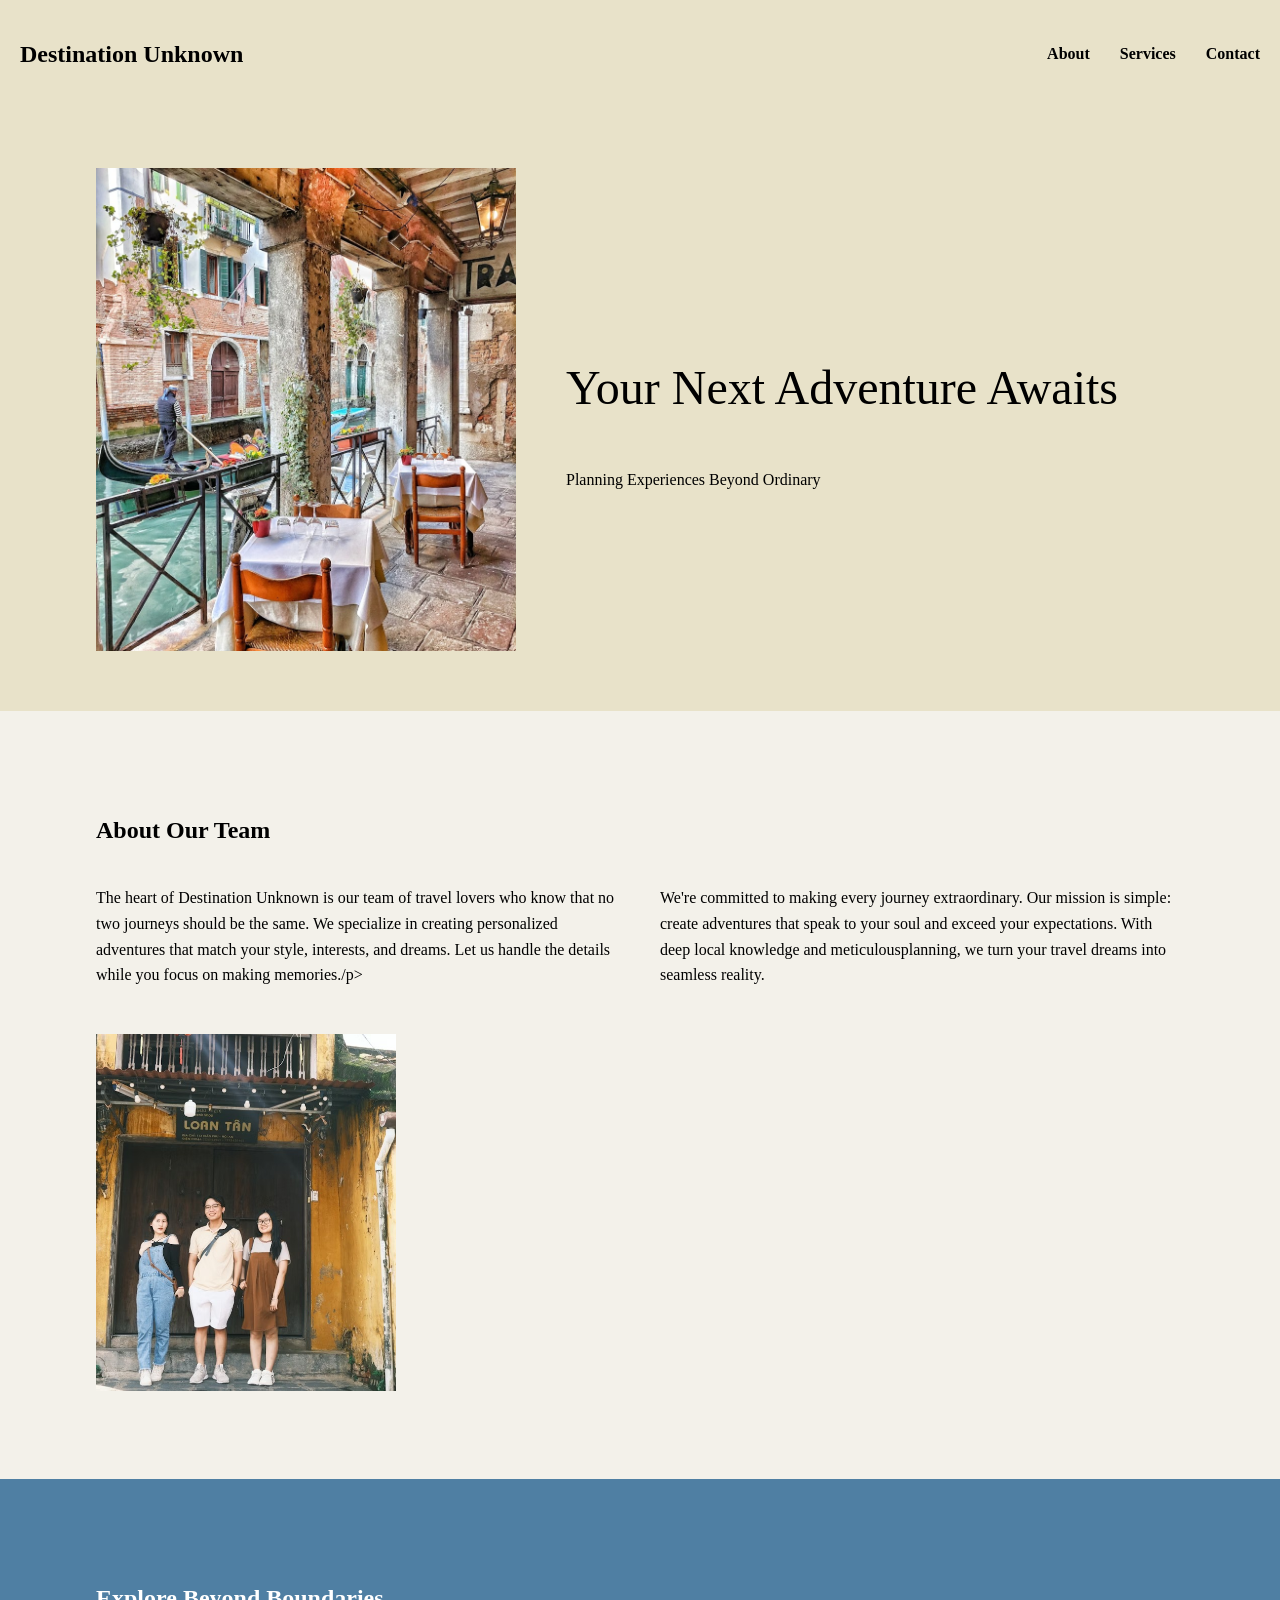
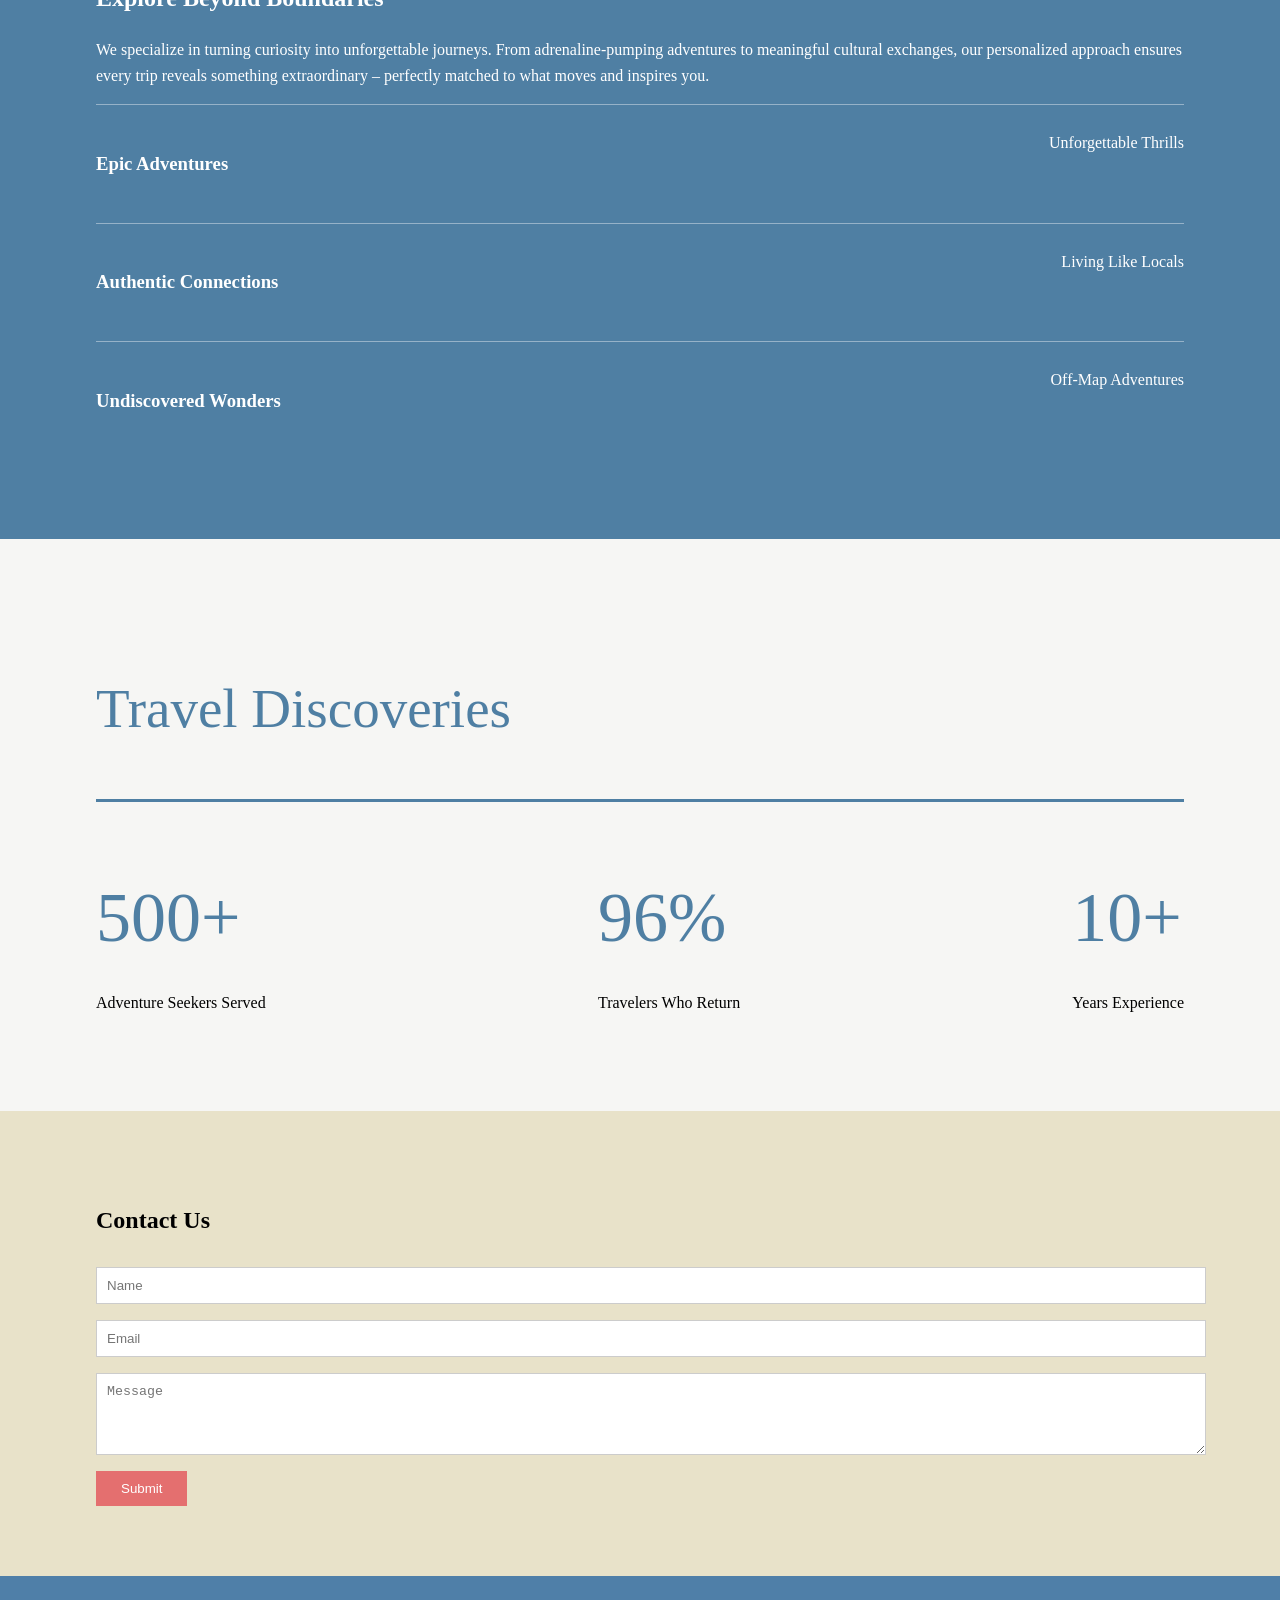
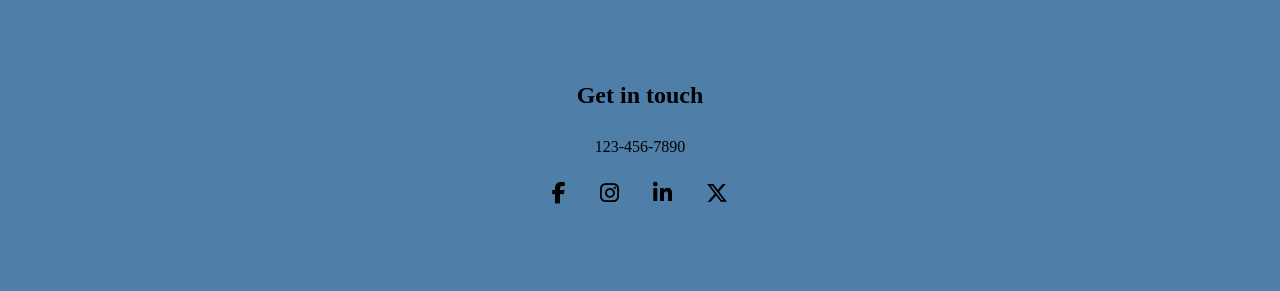
<file: index.html>
<!DOCTYPE html>
<html>

<head>
    <meta charset="UTF-8">
    <meta name="viewport" content="width=device-width, initial-scale=1.0">
    <title>Destination Unknown</title>
    <link rel="stylesheet" href="https://cdnjs.cloudflare.com/ajax/libs/font-awesome/6.5.1/css/all.min.css">

    <style>
        html {
            scroll-behavior: smooth;
        }

        body {
            margin: 0;
            font-family: Georgia, serif;
            line-height: 1.6;
        }

        .container {
            width: 85%;
            max-width: 1100px;
            margin: auto;
        }

        /* ===== NAVBAR ===== */
        nav {
            background: #e8e2c9;
            padding: 15px 0;
            display: flex;
            justify-content: space-between;
            align-items: center;
            position: sticky;
            top: 0;
            z-index: 1000;
        }

        nav h1 {
            margin-left: 20px;
        }

        nav ul {
            list-style: none;
            display: flex;
            gap: 30px;
            margin-right: 20px;
        }

        nav a {
            text-decoration: none;
            color: black;
            font-weight: bold;
        }

        /* Hamburger */
        .menu-toggle {
            display: none;
            font-size: 28px;
            cursor: pointer;
            margin-right: 20px;
        }

        /* ===== HERO ===== */
        .hero {
            background: #e8e2c9;
            padding: 60px 0;
        }

        .hero-content {
            display: flex;
            align-items: center;
            gap: 50px;
        }

        .hero img {
            width: 420px;
            max-width: 100%;
        }

        .hero-text h1 {
            font-size: 48px;
            font-weight: normal;
        }

        /* ===== ABOUT ===== */
        .about {
            background: #f3f1ea;
            padding: 80px 0;
        }

        .about-grid {
            display: grid;
            grid-template-columns: 1fr 1fr;
            gap: 40px;
        }

        .about img {
            margin-top: 30px;
        }

        /* ===== SERVICES ===== */
        .services {
            background: #4f7fa3;
            color: white;
            padding: 80px 0;
        }

        .service-row {
            display: flex;
            justify-content: space-between;
            padding: 25px 0;
            border-top: 1px solid rgba(255, 255, 255, 0.4);
        }

        /* ===== DISCOVERIES ===== */
        .discoveries {
            background: #f6f6f4;
            padding: 80px 0;
        }

        .discoveries h1 {
            font-size: 55px;
            color: #4f7fa3;
            font-weight: normal;
        }

        .line {
            height: 3px;
            background: #4f7fa3;
            margin: 40px 0 60px 0;
        }

        .stats {
            display: flex;
            justify-content: space-between;
            gap: 40px;
        }

        .stat-box h2 {
            font-size: 70px;
            color: #4f7fa3;
            font-weight: normal;
            margin: 0;
        }

        /* ===== CONTACT ===== */
        .contact {
            background: #e8e2c9;
            padding: 70px 0;
        }

        .contact input,
        .contact textarea {
            width: 100%;
            padding: 10px;
            margin: 8px 0;
            border: 1px solid #ccc;
        }

        .contact button {
            background: #e46f6f;
            color: white;
            border: none;
            padding: 10px 25px;
            cursor: pointer;
        }

        /* Footer */
        .contact-section {
            background-color: #4f7fa8;
            text-align: center;
            padding: 80px 20px;
        }

        .social-icons a {
            text-decoration: none;
            color: black;
            margin: 0 15px;
            font-size: 22px;
            transition: 0.3s;
        }

        .social-icons a:hover {
            color: white;
            transform: scale(1.2);
        }

        /* ===== MOBILE RESPONSIVE ===== */
        @media(max-width:768px) {

            .container {
                width: 90%;
            }

            nav ul {
                position: absolute;
                top: 70px;
                right: 0;
                background: #e8e2c9;
                width: 200px;
                flex-direction: column;
                align-items: center;
                padding: 20px 0;
                display: none;
            }

            nav ul li {
                margin: 10px 0;
            }

            .menu-toggle {
                display: block;
            }

            .hero-content {
                flex-direction: column;
                text-align: center;
            }

            .hero-text h1 {
                font-size: 32px;
            }

            .about-grid {
                grid-template-columns: 1fr;
            }

            .service-row {
                flex-direction: column;
                text-align: center;
                gap: 5px;
            }

            .stats {
                flex-direction: column;
                text-align: center;
            }

            .stat-box h2 {
                font-size: 50px;
            }
        }
    </style>
</head>

<body>

    <!-- NAVBAR -->
    <nav>
        <h1>Destination Unknown</h1>
        <div class="menu-toggle" onclick="toggleMenu()">☰</div>
        <ul id="nav-links">
            <li><a href="#about">About</a></li>
            <li><a href="#services">Services</a></li>
            <li><a href="#contact">Contact</a></li>
        </ul>
    </nav>

    <!-- HERO -->
    <section class="hero">
        <div class="container hero-content">
            <img src="travel.jpg" alt="Travel Image">
            <div class="hero-text">
                <h1>Your Next Adventure Awaits</h1>
                <p>Planning Experiences Beyond Ordinary</p>
            </div>
        </div>
    </section>

    <!-- ABOUT -->
    <section class="about" id="about">
        <div class="container">
            <h2>About Our Team</h2>
            <div class="about-grid">
                <p>
                    The heart of Destination Unknown is our team of travel lovers who know that no two journeys
                    should be the same. We specialize in creating personalized adventures that match your style,
                    interests, and dreams. Let us handle the details while you focus on making memories./p>
                <p>We're committed to making every journey extraordinary. Our mission is simple: create
                    adventures that
                    speak to your soul and exceed your expectations. With deep local knowledge and
                    meticulousplanning,
                    we turn your travel dreams into seamless reality.</p>
            </div>
            <img src="team.jpg" width="300">
        </div>
    </section>

    <!-- SERVICES -->
    <section class="services" id="services">
        <div class="container">
            <h1>Explore Beyond Boundaries</h1>
            <p> We specialize in turning curiosity into unforgettable journeys. From adrenaline-pumping adventures to
                meaningful cultural exchanges, our personalized approach ensures every trip reveals something
                extraordinary – perfectly matched to what moves and inspires you. </p>
            <div class="service-row">
                <h3>Epic Adventures</h3> <span>Unforgettable Thrills</span>
            </div>
            <div class="service-row">
                <h3>Authentic Connections</h3> <span>Living Like Locals</span>
            </div>
            <div class="service-row">
                <h3>Undiscovered Wonders</h3> <span>Off-Map Adventures</span>
            </div>
        </div>
    </section>

    <!-- DISCOVERIES -->
    <section class="discoveries">
        <div class="container">
            <h1>Travel Discoveries</h1>
            <div class="line"></div>
            <div class="stats">
                <div class="stat-box">
                    <h2>500+</h2>
                    <p>Adventure Seekers Served</p>
                </div>
                <div class="stat-box">
                    <h2>96%</h2>
                    <p>Travelers Who Return</p>
                </div>
                <div class="stat-box">
                    <h2>10+</h2>
                    <p>Years Experience</p>
                </div>
            </div>
        </div>
    </section>

    <!-- CONTACT -->
    <section class="contact" id="contact">
        <div class="container">
            <h2>Contact Us</h2>
            <form>
                <input type="text" placeholder="Name" required>
                <input type="email" placeholder="Email" required>
                <textarea rows="4" placeholder="Message" required></textarea>
                <button type="submit">Submit</button>
            </form>
        </div>
    </section>

    <!-- FOOTER -->
    <section class="contact-section">
        <h1>Get in touch</h1>
        <p>123-456-7890</p>
        <div class="social-icons">
            <a href="#"><i class="fab fa-facebook-f"></i></a>
            <a href="#"><i class="fab fa-instagram"></i></a>
            <a href="#"><i class="fab fa-linkedin-in"></i></a>
            <a href="#"><i class="fab fa-x-twitter"></i></a>
        </div>
    </section>

    <!-- JS -->
    <script>
        document.querySelector(".menu-toggle").onclick = function () {
            document.querySelector("nav ul").classList.toggle("active");
        }
    </script>

</body>

</html>
</file>
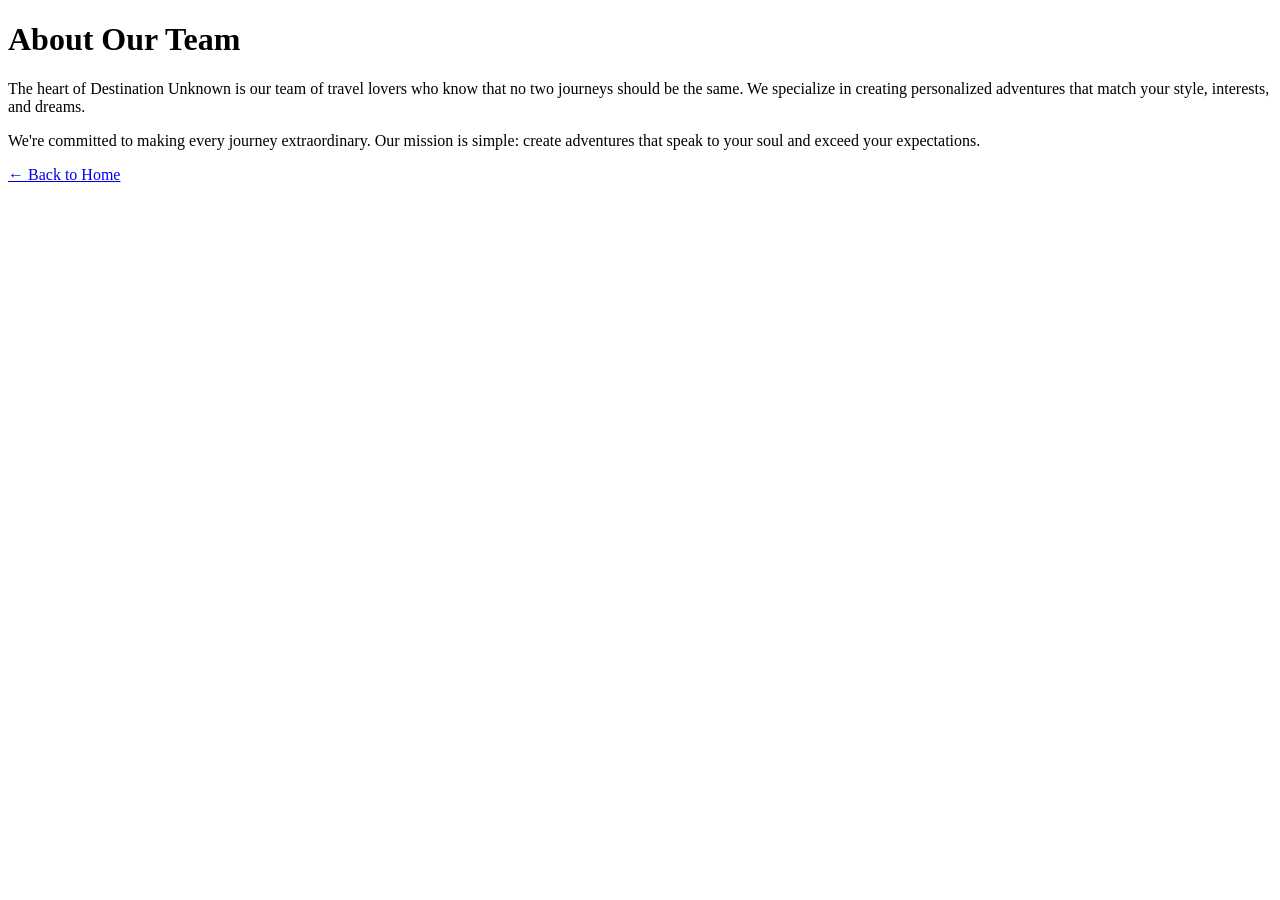
<file: about.html>
<!DOCTYPE html>
<html>
<head>
    <meta charset="UTF-8">
    <title>About - Destination Unknown</title>
</head>
<body>

    <h1>About Our Team</h1>

    <p>
        The heart of Destination Unknown is our team of travel lovers who know that no two journeys should be the same.
        We specialize in creating personalized adventures that match your style, interests, and dreams.
    </p>

    <p>
        We're committed to making every journey extraordinary. Our mission is simple:
        create adventures that speak to your soul and exceed your expectations.
    </p>

    <!-- Back to Home Button -->
    <a href="index.html">← Back to Home</a>

</body>
</html>
</file>
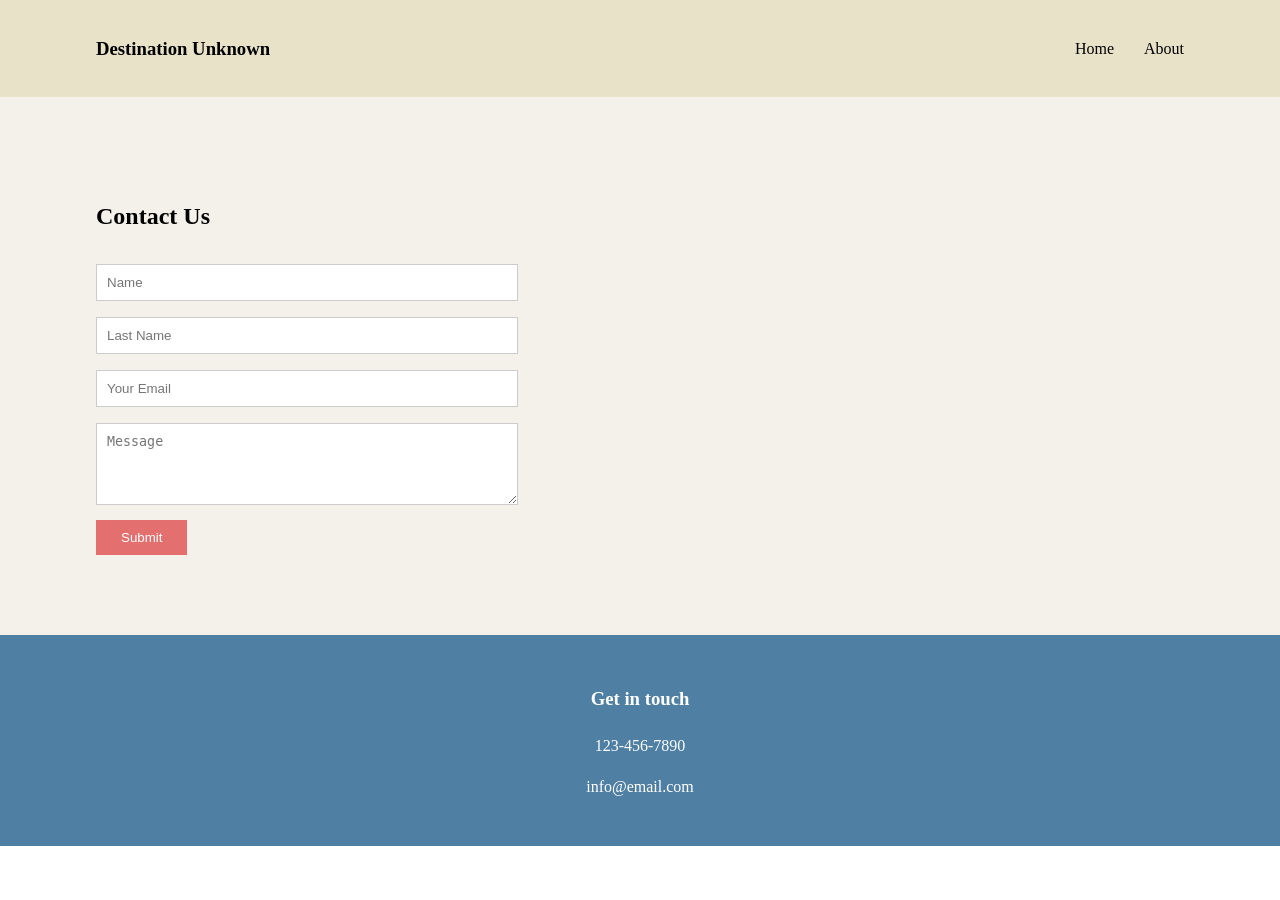
<file: contact.html>
<!DOCTYPE html>
<html>
<head>
    <meta charset="UTF-8">
    <meta name="viewport" content="width=device-width, initial-scale=1.0">
    <title>Contact - Destination Unknown</title>

    <style>
        body {
            margin: 0;
            font-family: Georgia, serif;
            line-height: 1.6;
        }

        header {
            background: #e8e2c9;
            padding: 15px 0;
        }

        .container {
            width: 85%;
            max-width: 1100px;
            margin: auto;
        }

        nav {
            display: flex;
            justify-content: space-between;
            align-items: center;
        }

        nav ul {
            list-style: none;
            display: flex;
            gap: 30px;
        }

        nav a {
            text-decoration: none;
            color: black;
        }

        .contact {
            background: #f3f1ea;
            padding: 80px 0;
        }

        form {
            max-width: 400px;
        }

        input, textarea {
            width: 100%;
            padding: 10px;
            margin: 8px 0;
            border: 1px solid #ccc;
        }

        button {
            background: #e46f6f;
            color: white;
            border: none;
            padding: 10px 25px;
            cursor: pointer;
        }

        button:hover {
            background: #cc5a5a;
        }

        footer {
            background: #4f7fa3;
            color: white;
            text-align: center;
            padding: 30px 0;
        }

        @media(max-width:768px){
            nav ul {
                gap: 15px;
            }
        }
    </style>
</head>

<body>

<header>
    <div class="container">
        <nav>
            <h3>Destination Unknown</h3>
            <ul>
                <li><a href="index.html">Home</a></li>
                <li><a href="about.html">About</a></li>
            </ul>
        </nav>
    </div>
</header>

<section class="contact">
    <div class="container">
        <h2>Contact Us</h2>

        <form onsubmit="showMessage(event)">
            <input type="text" placeholder="Name" required>
            <input type="text" placeholder="Last Name" required>
            <input type="email" placeholder="Your Email" required>
            <textarea rows="4" placeholder="Message" required></textarea>
            <button type="submit">Submit</button>
        </form>
    </div>
</section>

<footer>
    <h3>Get in touch</h3>
    <p>123-456-7890</p>
    <p>info@email.com</p>
</footer>

<script>
function showMessage(event){
    event.preventDefault();
    alert("Thank you! We will contact you soon.");
}
</script>

</body>
</html>
</file>
